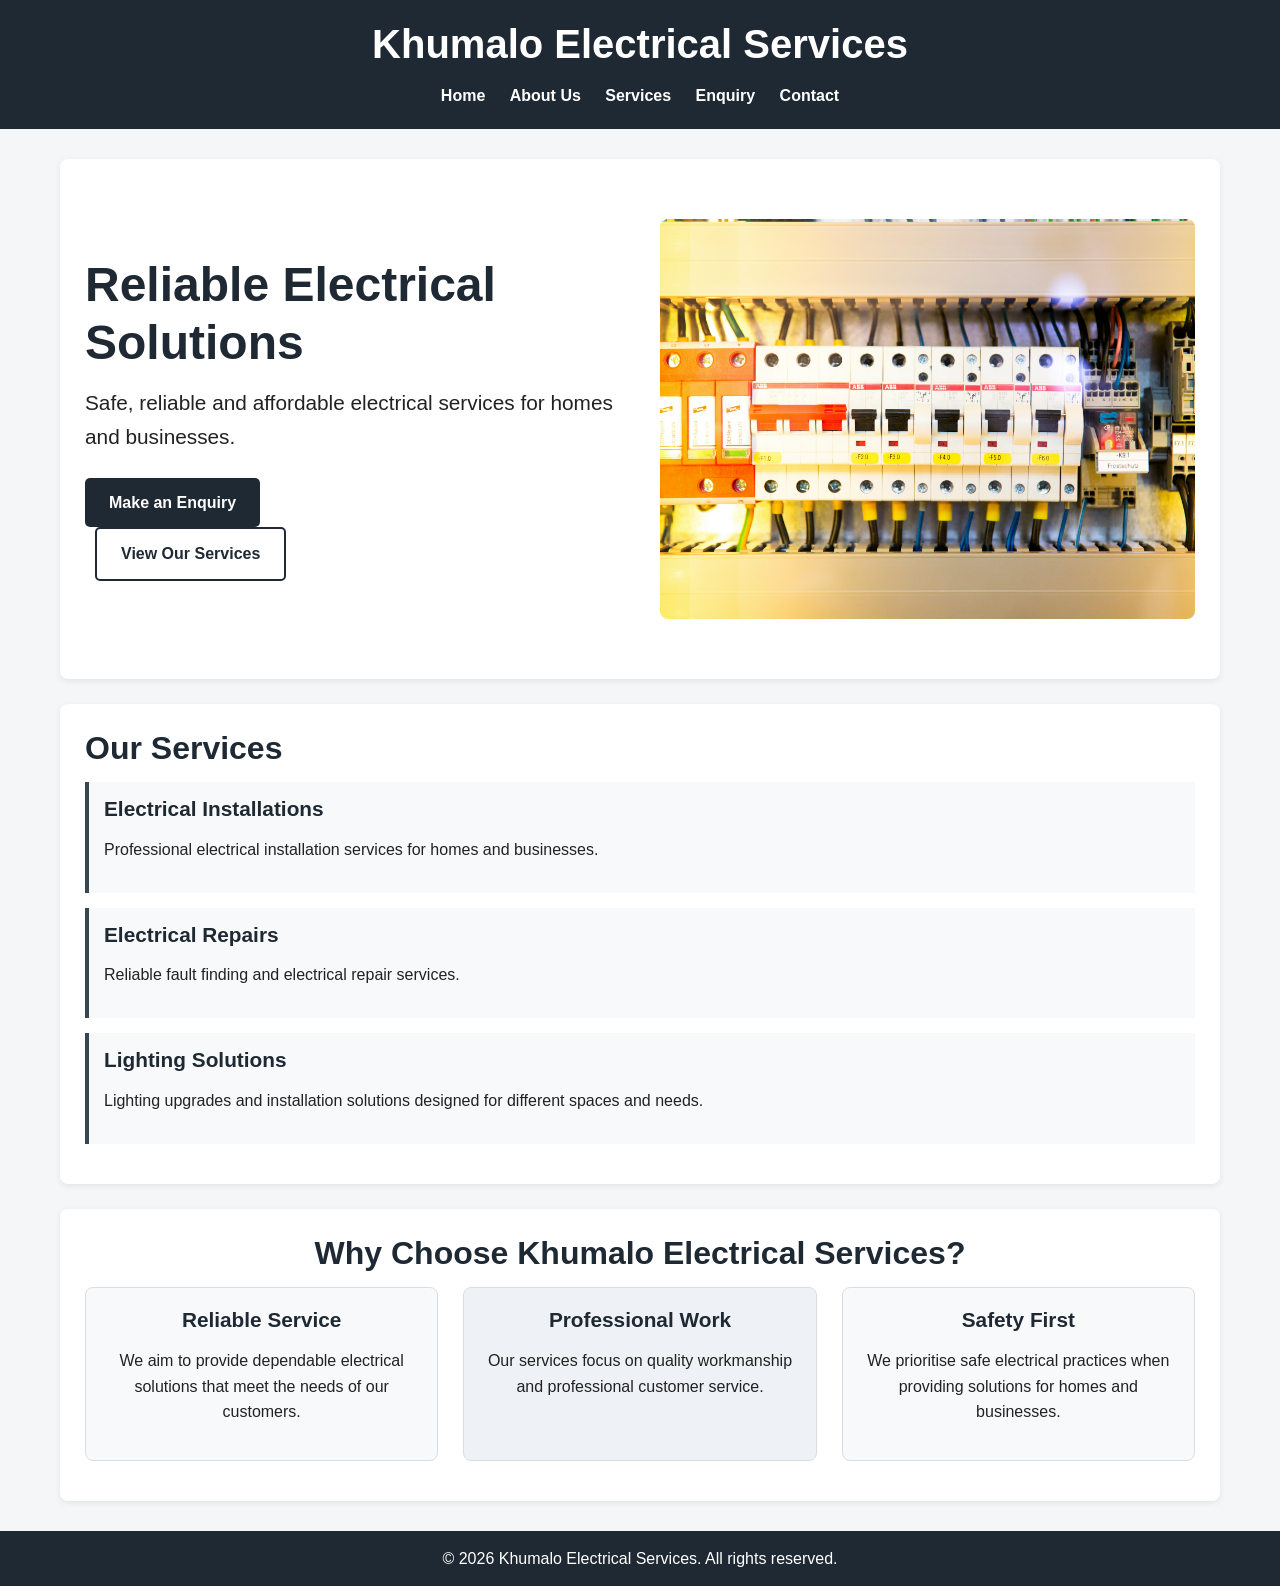
<file: index.html>
<!DOCTYPE html>
<html lang="en">
<head>
    <meta charset="UTF-8">
    <meta name="viewport" content="width=device-width, initial-scale=1.0">
    <title>Khumalo Electrical Services | Reliable Electrical Solutions in South Africa</title>
    <meta name="description" content="Khumalo Electrical Services provides professional electrical installations, repairs, maintenance, and emergency call-outs for homes and businesses in South Africa.">
    <meta name="keywords" content="electrical services, electrician South Africa, electrical installations, electrical repairs, electrical maintenance, lighting upgrades, emergency electrician">
    <meta name="author" content="Khumalo Electrical Services">
    <link rel="stylesheet" href="css/style.css">
</head>

<body>
<!-- Website header containing the business name and navigation -->
   <header>
    <div class="header-container">
        <h1>Khumalo Electrical Services</h1>
        
        <button class="hamburger" id="hamburger" aria-label="Toggle navigation">
            <span></span>
            <span></span>
            <span></span>
        </button>
        
        <nav id="main-nav">
            <a href="index.html">Home</a>
            <a href="about.html">About Us</a>
            <a href="services.html">Services</a>
            <a href="enquiry.html">Enquiry</a>
            <a href="contact.html">Contact</a>
        </nav>
    </div>
</header>
<!-- Main content of the homepage -->
    <main>
<!-- Hero section introducing Khumalo Electrical Services -->
        <section class="hero">
    <div class="hero-content">
        <h2>Reliable Electrical Solutions</h2>
        <p>Safe, reliable and affordable electrical services for homes and businesses.</p>
        <a href="enquiry.html" class="cta-button">Make an Enquiry</a>
        <a href="services.html" class="secondary-button">View Our Services</a>
    </div>
    <img src="images/electrician.jpg" alt="Electrician working on an electrical installation" class="hero-image">
</section>

        <section>
            <h2>Our Services</h2>

            <article>
                <h3>Electrical Installations</h3>
                <p>
                    Professional electrical installation services for
                    homes and businesses.
                </p>
            </article>

            <article>
                <h3>Electrical Repairs</h3>
                <p>
                    Reliable fault finding and electrical repair services.
                </p>
            </article>

            <article>
                <h3>Lighting Solutions</h3>
                <p>
                    Lighting upgrades and installation solutions designed
                    for different spaces and needs.
                </p>
            </article>
        </section>
        <!-- Section highlighting the main benefits of choosing the business -->
        <section class="why-us">
    <h2>Why Choose Khumalo Electrical Services?</h2>

    <div class="benefits">

        <article class="benefit-card">
            <h3>Reliable Service</h3>
            <p>
                We aim to provide dependable electrical solutions
                that meet the needs of our customers.
            </p>
        </article>

        <article class="benefit-card">
            <h3>Professional Work</h3>
            <p>
                Our services focus on quality workmanship and
                professional customer service.
            </p>
        </article>

        <article class="benefit-card">
            <h3>Safety First</h3>
            <p>
                We prioritise safe electrical practices when
                providing solutions for homes and businesses.
            </p>
        </article>

    </div>
</section>

    </main>
<!-- Website footer containing copyright information -->
    <footer>
        <p>&copy; 2026 Khumalo Electrical Services. All rights reserved.</p>
    </footer>
    <script src="js/script.js"></script>

</body>
</html>
</file>
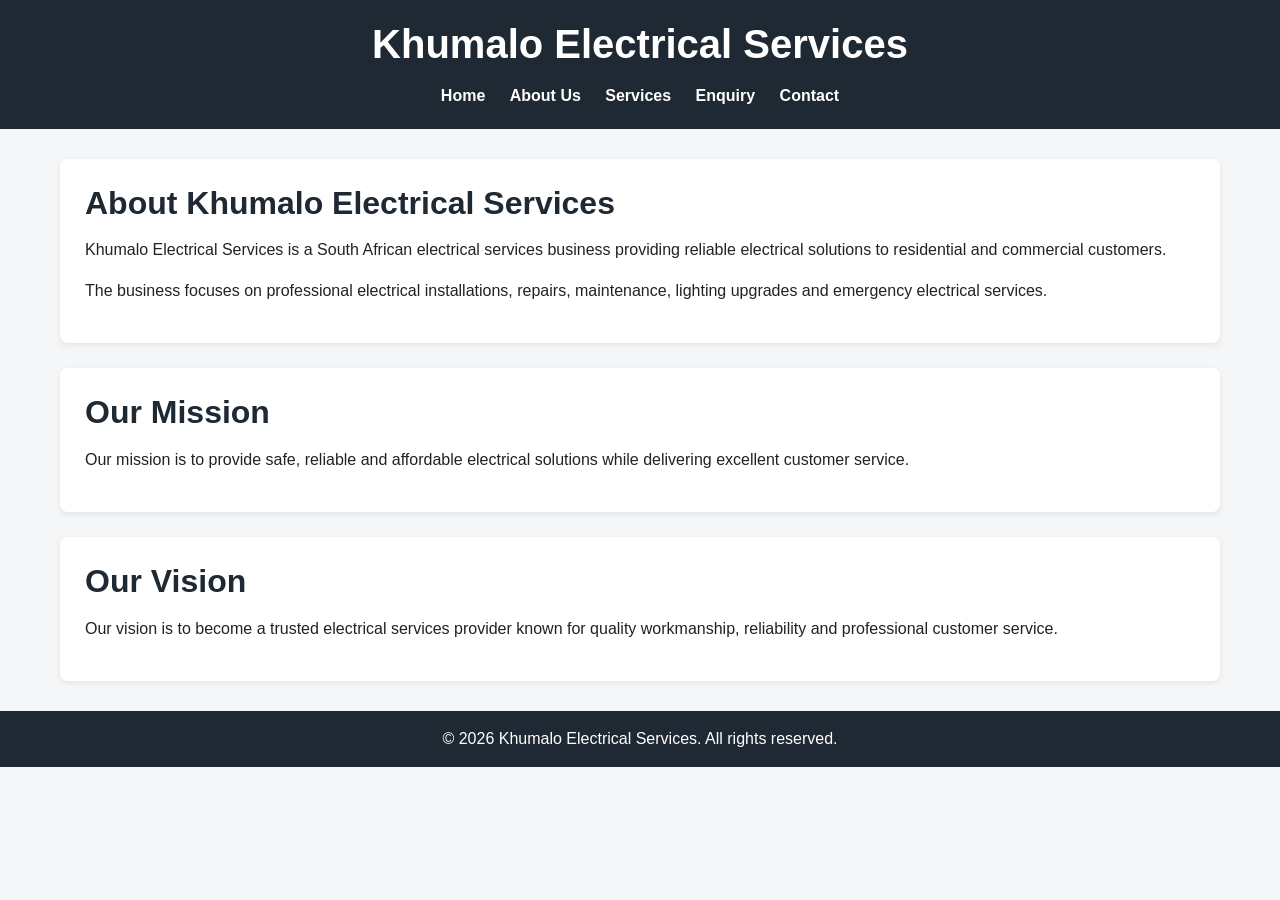
<file: about.html>
<!DOCTYPE html>
<html lang="en">
<head>
   <meta charset="UTF-8">
    <meta name="viewport" content="width=device-width, initial-scale=1.0">
    <title>About Us | Khumalo Electrical Services</title>
    <meta name="description" content="Learn about Khumalo Electrical Services, a trusted South African electrical company providing reliable residential and commercial electrical solutions.">
    <meta name="keywords" content="about Khumalo Electrical, electrical company South Africa, trusted electrician, professional electrical services">
    <meta name="author" content="Khumalo Electrical Services">
    <link rel="stylesheet" href="css/style.css">
</head>

<body>
<!-- Website header containing the business name and navigation -->
   <header>
    <div class="header-container">
        <h1>Khumalo Electrical Services</h1>
        
        <button class="hamburger" id="hamburger" aria-label="Toggle navigation">
            <span></span>
            <span></span>
            <span></span>
        </button>
        
        <nav id="main-nav">
            <a href="index.html">Home</a>
            <a href="about.html">About Us</a>
            <a href="services.html">Services</a>
            <a href="enquiry.html">Enquiry</a>
            <a href="contact.html">Contact</a>
        </nav>
    </div>
</header>
<!-- Main content of the About Us page -->
    <main>
<!-- Section providing information about Khumalo Electrical Services -->
        <section>
            <h2>About Khumalo Electrical Services</h2>

            <p>
                Khumalo Electrical Services is a South African electrical
                services business providing reliable electrical solutions
                to residential and commercial customers.
            </p>

            <p>
                The business focuses on professional electrical
                installations, repairs, maintenance, lighting upgrades
                and emergency electrical services.
            </p>
        </section>
<!-- Section describing the mission of the business -->
        <section class="info-card">
    <h2>Our Mission</h2>

            <p>
                Our mission is to provide safe, reliable and affordable
                electrical solutions while delivering excellent customer
                service.
            </p>
        </section>
<!-- Section describing the vision of the business -->
        <section class="info-card">
    <h2>Our Vision</h2>

            <p>
                Our vision is to become a trusted electrical services
                provider known for quality workmanship, reliability and
                professional customer service.
            </p>
        </section>

    </main>
<!-- Website footer containing copyright information -->
    <footer>
        <p>&copy; 2026 Khumalo Electrical Services. All rights reserved.</p>
    </footer>
    <script src="js/script.js"></script>

</body>
</html>
</file>
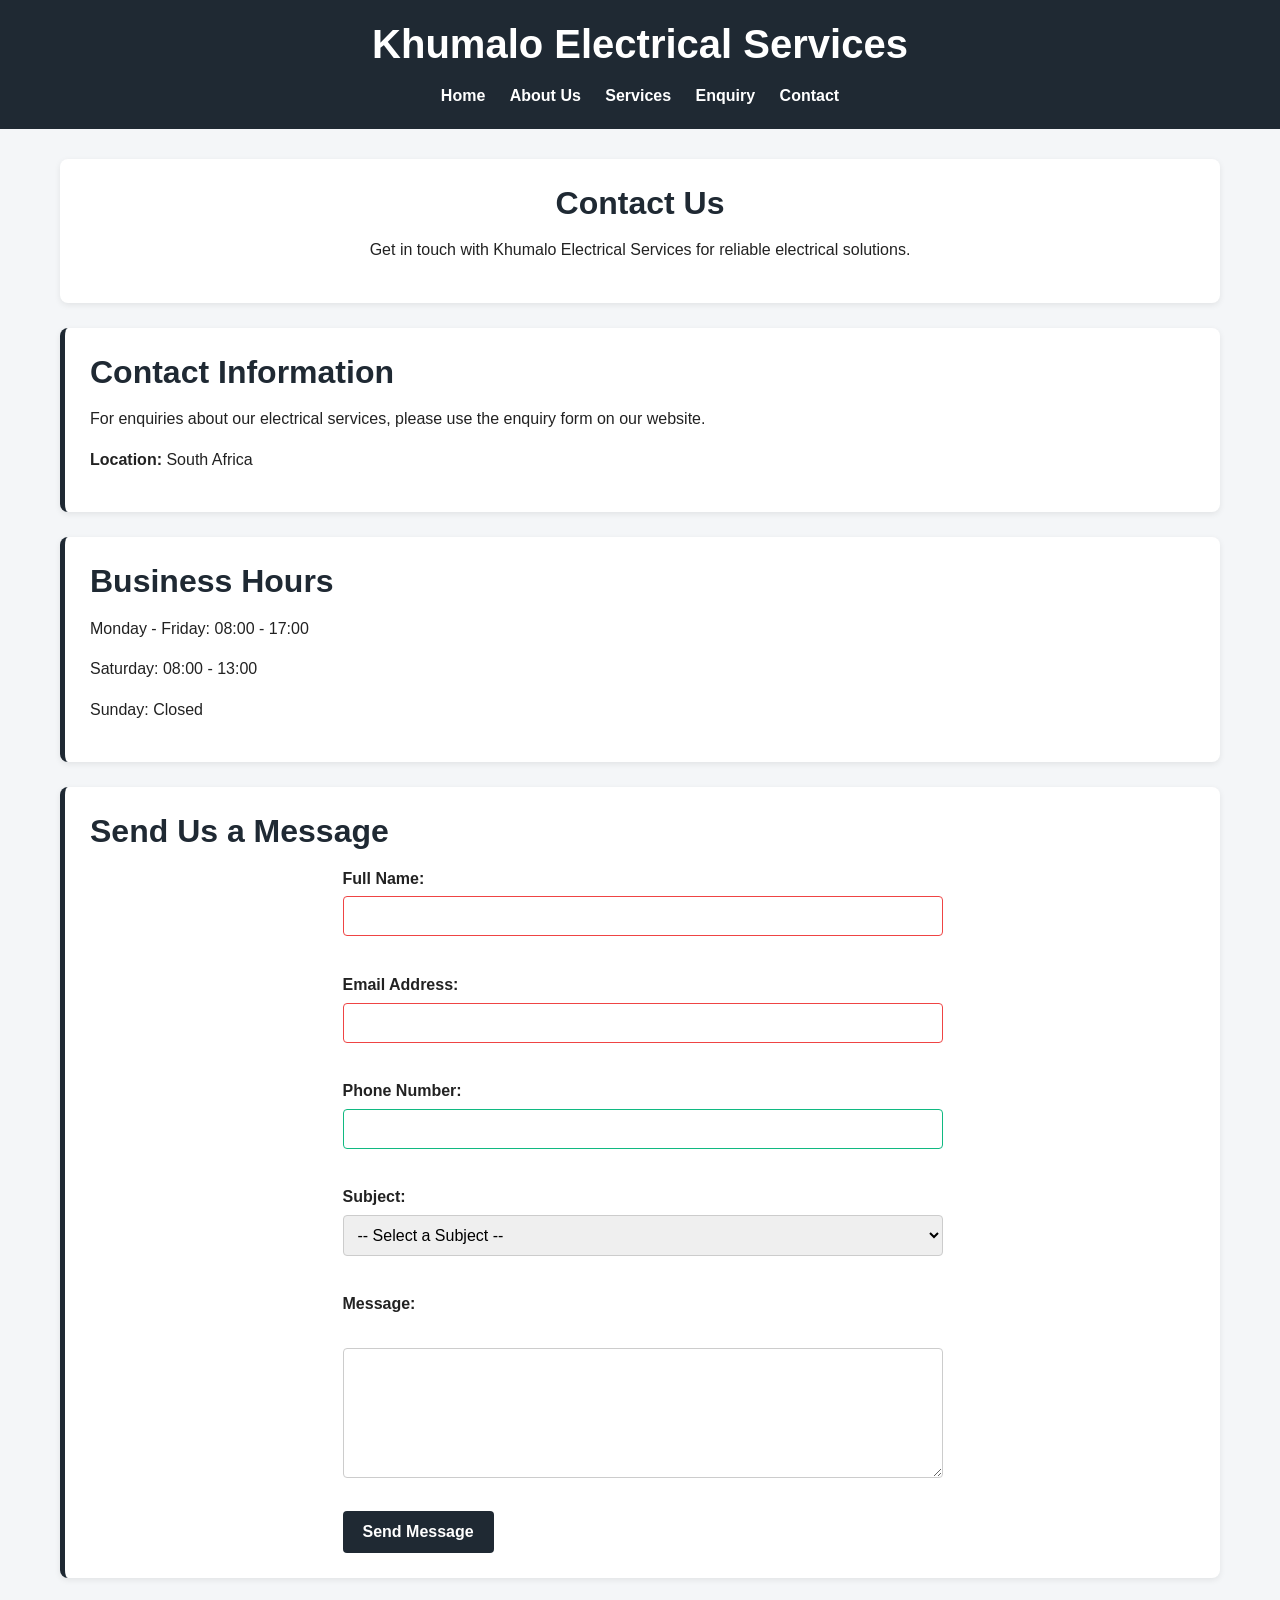
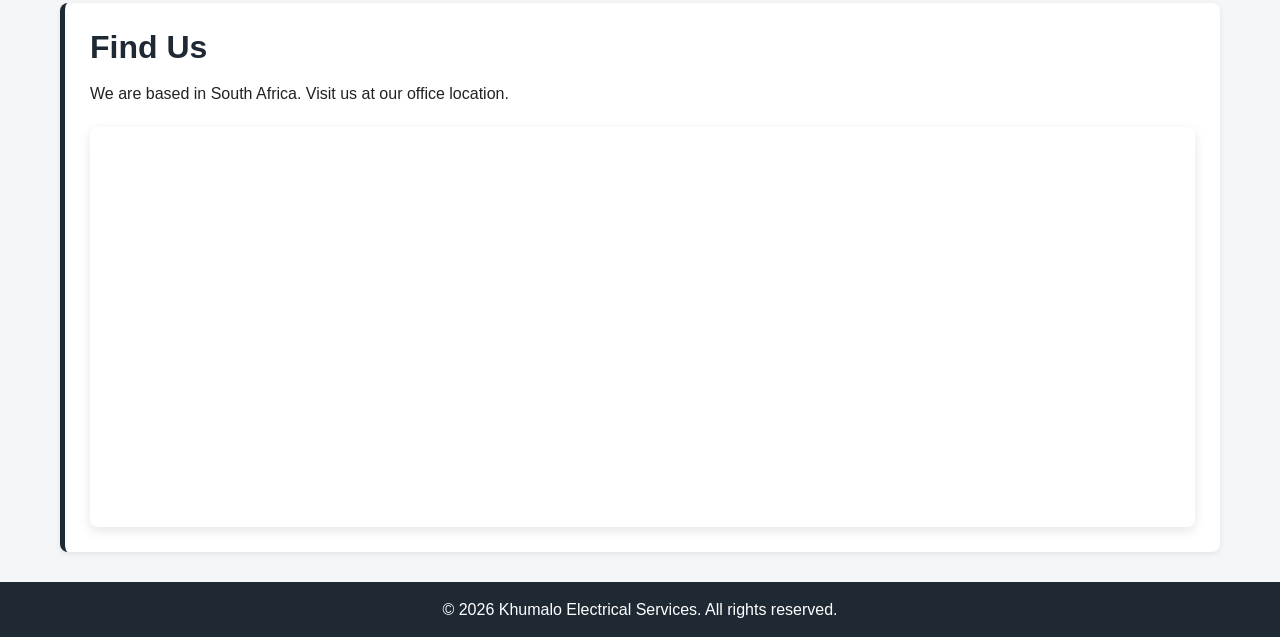
<file: contact.html>
<!DOCTYPE html>
<html lang="en">

<head>
    <meta charset="UTF-8">
    <meta name="viewport" content="width=device-width, initial-scale=1.0">
    <title>Contact Us | Khumalo Electrical Services</title>
    <meta name="description" content="Get in touch with Khumalo Electrical Services. Find our location in Johannesburg, business hours, and send us a message.">
    <meta name="keywords" content="contact electrician, Khumalo Electrical contact, Johannesburg electrician, electrical services contact">
    <meta name="author" content="Khumalo Electrical Services">
    <link rel="stylesheet" href="css/style.css">
</head>

<body>
<!-- Website header containing the business name and navigation -->
  <header>
    <div class="header-container">
        <h1>Khumalo Electrical Services</h1>
        
        <button class="hamburger" id="hamburger" aria-label="Toggle navigation">
            <span></span>
            <span></span>
            <span></span>
        </button>
        
        <nav id="main-nav">
            <a href="index.html">Home</a>
            <a href="about.html">About Us</a>
            <a href="services.html">Services</a>
            <a href="enquiry.html">Enquiry</a>
            <a href="contact.html">Contact</a>
        </nav>
    </div>
</header>
<!-- Main content of the Contact page -->
    <main>
<!-- Introduction section for contacting Khumalo Electrical Services -->
        <section class="contact-intro">
    <h2>Contact Us</h2>

            <p>
                Get in touch with Khumalo Electrical Services for
                reliable electrical solutions.
            </p>
        </section>
<!-- Section displaying the business contact information -->
       <section class="contact-card">
    <h2>Contact Information</h2>
            <p>
                For enquiries about our electrical services, please use
                the enquiry form on our website.
            </p>

            <p>
                <strong>Location:</strong> South Africa
            </p>
        </section>
<!-- Section displaying the business operating hours -->
 <section class="contact-card">
    <h2>Business Hours</h2>

            <p>Monday - Friday: 08:00 - 17:00</p>
            <p>Saturday: 08:00 - 13:00</p>
            <p>Sunday: Closed</p>
        </section>

        <!-- NEW SECTION: Contact form -->
        <section class="contact-card">
            <h2>Send Us a Message</h2>

            <form id="contactForm" class="contact-form">
                <label for="contactName">Full Name:</label>
                <input type="text" id="contactName" name="name" required>

                <br><br>

                <label for="contactEmail">Email Address:</label>
                <input type="email" id="contactEmail" name="email" required>

                <br><br>

                <label for="contactPhone">Phone Number:</label>
                <input type="tel" id="contactPhone" name="phone">

                <br><br>

                <label for="contactSubject">Subject:</label>
                <select id="contactSubject" name="subject" required>
                    <option value="">-- Select a Subject --</option>
                    <option value="general">General Enquiry</option>
                    <option value="quote">Request a Quote</option>
                    <option value="complaint">Complaint</option>
                    <option value="feedback">Feedback</option>
                </select>

                <br><br>

                <label for="contactMessage">Message:</label>
                <br>
                <textarea id="contactMessage" name="message" rows="6" cols="40" required></textarea>

                <br><br>

                <button type="submit">Send Message</button>
               <p id="contactFormMessage" class="form-status"></p>
            </form>
        </section>

        <!-- NEW SECTION: Embedded map -->
        <section class="contact-card">
            <h2>Find Us</h2>
            <p>We are based in South Africa. Visit us at our office location.</p>

            <div class="map-container">
                <iframe 
                    src="https://www.google.com/maps/embed?pb=!1m18!1m12!1m3!1d14376.294667713002!2d28.0473!3d-26.2041!2m3!1f0!2f0!3f0!3m2!1i1024!2i768!4f13.1!3m3!1m2!1s0x1e950c1d2b5b0001%3A0x1c8e0f1b1d5d5e0!2sJohannesburg%2C%20South%20Africa!5e0!3m2!1sen!2sza!4v1695000000000"
                    width="100%" 
                    height="400" 
                    style="border:0; border-radius: 8px;" 
                    allowfullscreen="" 
                    loading="lazy" 
                    referrerpolicy="no-referrer-when-downgrade"
                    title="Khumalo Electrical Services Location">
                </iframe>
            </div>
        </section>

    </main>
<!-- Website footer containing copyright information -->
    <footer>
        <p>&copy; 2026 Khumalo Electrical Services. All rights reserved.</p>
    </footer>

    <script src="js/script.js"></script>
</body>
</html>
</file>
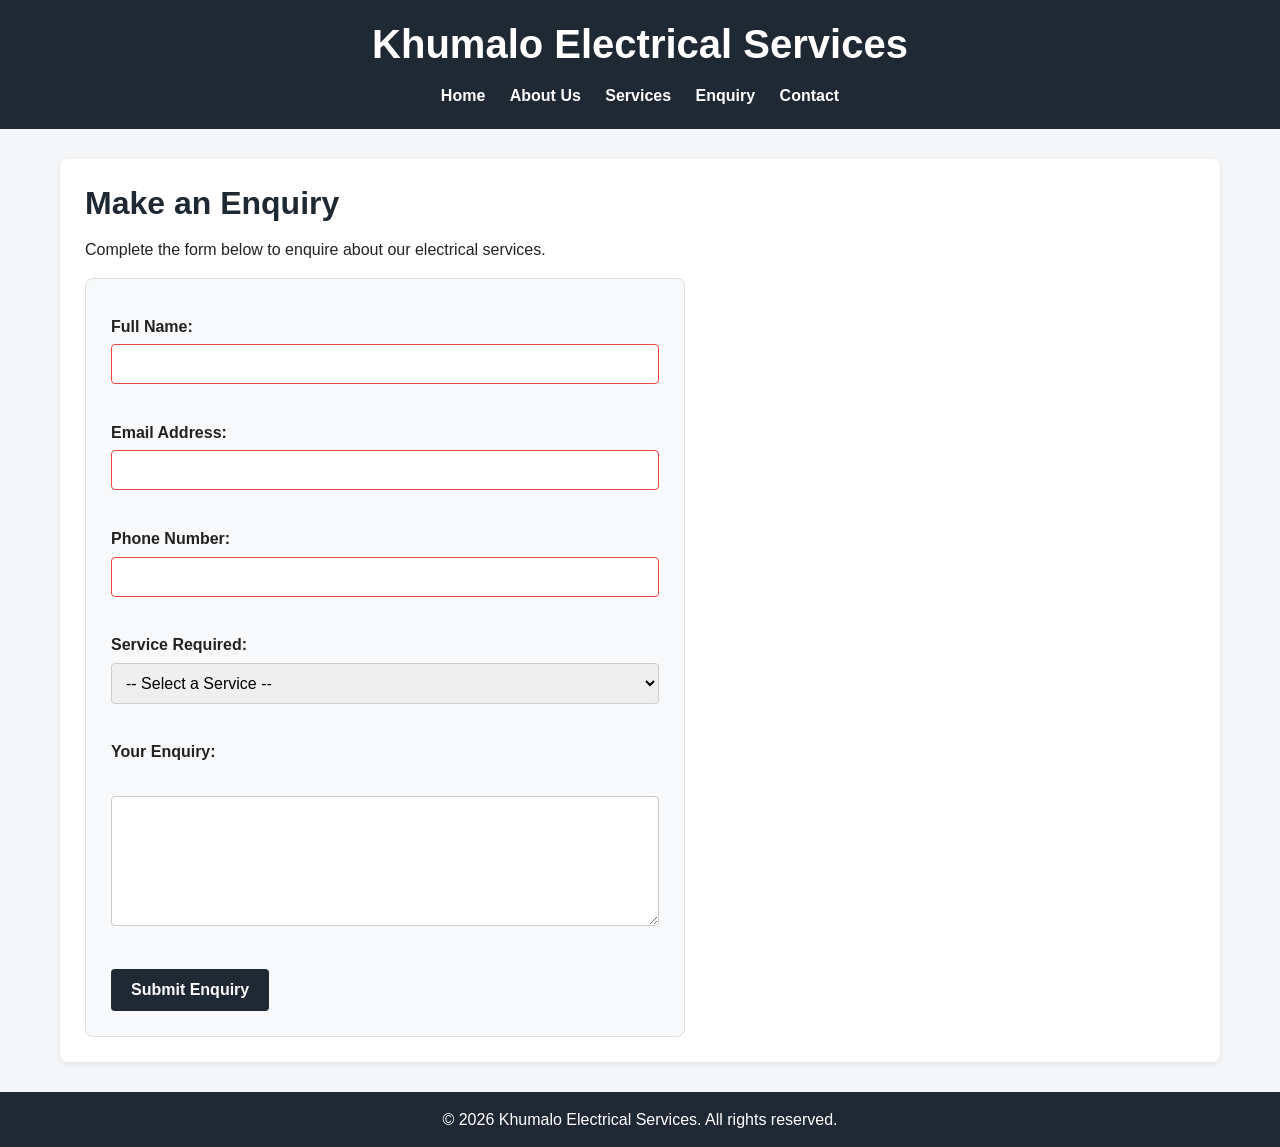
<file: enquiry.html>
<!DOCTYPE html>
<html lang="en">
<head>
     <meta charset="UTF-8">
    <meta name="viewport" content="width=device-width, initial-scale=1.0">
    <title>Make an Enquiry | Khumalo Electrical Services</title>
    <meta name="description" content="Enquire about our electrical services. Submit your details and we will get back to you with a quote or more information.">
    <meta name="keywords" content="electrical enquiry, request a quote, electrician quote South Africa, contact electrician">
    <meta name="author" content="Khumalo Electrical Services">
    <link rel="stylesheet" href="css/style.css">
</head>

<body>
<!-- Website header containing the business name and navigation -->
   <header>
    <div class="header-container">
        <h1>Khumalo Electrical Services</h1>
        
        <button class="hamburger" id="hamburger" aria-label="Toggle navigation">
            <span></span>
            <span></span>
            <span></span>
        </button>
        
        <nav id="main-nav">
            <a href="index.html">Home</a>
            <a href="about.html">About Us</a>
            <a href="services.html">Services</a>
            <a href="enquiry.html">Enquiry</a>
            <a href="contact.html">Contact</a>
        </nav>
    </div>
</header>
<!-- Main content of the Enquiry page -->
    <main>
<!-- Enquiry form allowing users to submit details and service requests -->
        <section>
            <h2>Make an Enquiry</h2>

            <p>
                Complete the form below to enquire about our electrical
                services.
            </p>

            <form id="enquiryForm" class="enquiry-form">

                <label for="name">Full Name:</label>
                <input type="text" id="name" name="name" required>

                <br><br>

                <label for="email">Email Address:</label>
                <input type="email" id="email" name="email" required>

                <br><br>

                <label for="phone">Phone Number:</label>
                <input type="tel" id="phone" name="phone" required>

                <br><br>

                <label for="service">Service Required:</label>

                <select id="service" name="service" required>
                    <option value="">-- Select a Service --</option>
                    <option value="installation">Electrical Installation</option>
                    <option value="repair">Electrical Repair</option>
                    <option value="maintenance">Electrical Maintenance</option>
                    <option value="lighting">Lighting Upgrade</option>
                    <option value="emergency">Emergency Call-Out</option>
                </select>

                <br><br>

                <label for="message">Your Enquiry:</label>
                <br>
                <textarea id="message" name="message" rows="6" cols="40" required></textarea>

                <br><br>
<!-- Submit button and confirmation message for the enquiry form -->
                <button type="submit">Submit Enquiry</button>
               <p id="formMessage" class="form-status"></p>
            </form>
        </section>

    </main>
<!-- Website footer containing copyright information -->
    <footer>
        <p>&copy; 2026 Khumalo Electrical Services. All rights reserved.</p>
    </footer>
    <script src="js/script.js"></script>

</body>
</html>
</file>
<file: css/style.css>
/* =========================================
   KHUMALO ELECTRICAL SERVICES - STYLE.CSS
   Part 2: CSS Styling and Responsive Design
   ========================================= */

/* =========================================
   1. CSS RESET
   ========================================= */

* {
    box-sizing: border-box;
    margin: 0;
    padding: 0;
}

html {
    scroll-behavior: smooth;
}

body {
    font-family: Arial, sans-serif;
    font-size: 16px;
    line-height: 1.6;
    background-color: #f4f6f8;
    color: #222;
}

img {
    max-width: 100%;
    height: auto;
    display: block;
}

a {
    text-decoration: none;
    color: inherit;
}

ul {
    list-style: none;
}


/* =========================================
   2. COLOUR VARIABLES
   ========================================= */

:root {
    --primary: #1f2933;
    --primary-light: #37474f;
    --secondary: #e8a317;
    --secondary-dark: #c88914;
    --white: #ffffff;
    --light-grey: #f8f9fa;
    --medium-grey: #cccccc;
    --dark-grey: #6b7280;
    --black: #222222;
    --success: #10b981;
    --error: #ef4444;
    
    --radius-sm: 4px;
    --radius-md: 8px;
    --radius-lg: 12px;
    
    --shadow-sm: 0 2px 6px rgba(0, 0, 0, 0.08);
    --shadow-md: 0 4px 12px rgba(0, 0, 0, 0.12);
    --shadow-lg: 0 10px 25px rgba(0, 0, 0, 0.15);
    
    --transition-fast: 0.2s ease;
    --transition-normal: 0.3s ease;
}


/* =========================================
   3. TYPOGRAPHY
   ========================================= */

h1, h2, h3, h4, h5, h6 {
    font-weight: 700;
    line-height: 1.2;
    color: var(--primary);
    margin-bottom: 15px;
}

h1 { font-size: 2.5rem; }
h2 { font-size: 2rem; }
h3 { font-size: 1.3rem; }

p {
    margin-bottom: 15px;
    color: var(--black);
}


/* =========================================
   4. HEADER & NAVIGATION
   ========================================= */

header {
    background-color: var(--primary);
    color: white;
    padding: 20px;
    text-align: center;
}

header h1 {
    color: white;
    margin: 0 0 15px;
}

.header-container {
    position: relative;
}

nav a {
    color: white;
    text-decoration: none;
    margin: 0 10px;
    font-weight: bold;
    padding: 5px 0;
    transition: color var(--transition-fast);
}

nav a:hover {
    color: var(--secondary);
    text-decoration: underline;
}

nav a:visited {
    color: white;
}

nav a:active {
    color: var(--secondary);
}

nav a:focus {
    outline: 2px solid var(--secondary);
    outline-offset: 3px;
}


/* =========================================
   5. HAMBURGER MENU
   ========================================= */

.hamburger {
    display: none;
    flex-direction: column;
    gap: 5px;
    background: none;
    border: none;
    cursor: pointer;
    padding: 10px;
    margin: 0 auto;
}

.hamburger span {
    display: block;
    width: 28px;
    height: 3px;
    background-color: white;
    border-radius: 2px;
    transition: all var(--transition-normal);
}

.hamburger.active span:nth-child(1) {
    transform: rotate(45deg) translate(6px, 6px);
}

.hamburger.active span:nth-child(2) {
    opacity: 0;
}

.hamburger.active span:nth-child(3) {
    transform: rotate(-45deg) translate(6px, -6px);
}


/* =========================================
   6. MAIN CONTENT
   ========================================= */

main {
    max-width: 1000px;
    margin: 30px auto;
    padding: 0 20px;
}

section {
    background-color: white;
    padding: 25px;
    margin-bottom: 25px;
    border-radius: var(--radius-md);
    box-shadow: var(--shadow-sm);
}

article {
    padding: 15px;
    margin-bottom: 15px;
    border-left: 4px solid var(--primary-light);
    background-color: var(--light-grey);
}


/* =========================================
   7. HERO SECTION
   ========================================= */

.hero {
    text-align: center;
    padding: 60px 25px;
}

.hero h2 {
    font-size: 2.5rem;
    margin-bottom: 15px;
}

.hero p {
    font-size: 1.2rem;
    margin-bottom: 25px;
}

.hero-image {
    display: block;
    width: 100%;
    max-width: 700px;
    height: 350px;
    object-fit: cover;
    margin: 25px auto;
    border-radius: var(--radius-md);
}


/* =========================================
   8. BUTTONS
   ========================================= */

.cta-button {
    display: inline-block;
    padding: 12px 24px;
    background-color: var(--primary);
    color: white;
    text-decoration: none;
    border-radius: 5px;
    font-weight: bold;
    transition: all var(--transition-normal);
}

.cta-button:hover {
    background-color: var(--primary-light);
    transform: translateY(-2px);
    box-shadow: var(--shadow-md);
}

.cta-button:focus {
    outline: 3px solid var(--secondary);
    outline-offset: 3px;
}

.cta-button:active {
    transform: translateY(1px);
}

.secondary-button {
    display: inline-block;
    padding: 12px 24px;
    margin-left: 10px;
    border: 2px solid var(--primary);
    color: var(--primary);
    text-decoration: none;
    border-radius: 5px;
    font-weight: bold;
    transition: all var(--transition-normal);
}

.secondary-button:hover {
    background-color: var(--primary);
    color: white;
    transform: translateY(-2px);
    box-shadow: var(--shadow-md);
}

.secondary-button:focus {
    outline: 3px solid var(--secondary);
    outline-offset: 3px;
}


/* =========================================
   9. SERVICE CARDS
   ========================================= */

.service-card {
    background-color: #ffffff;
    border: 1px solid #ddd;
    border-radius: var(--radius-md);
    padding: 20px;
    margin-bottom: 20px;
    box-shadow: var(--shadow-sm);
    transition: transform var(--transition-normal), box-shadow var(--transition-normal);
}

.service-card:hover {
    transform: translateY(-5px);
    box-shadow: var(--shadow-lg);
}

.service-card h3 {
    margin-top: 0;
    color: var(--primary);
}

.service-card:first-child {
    border-top: 4px solid var(--primary);
}

.service-card:nth-child(odd) {
    background-color: #fafbfc;
}

.service-image {
    display: block;
    width: 100%;
    max-width: 500px;
    height: 250px;
    object-fit: cover;
    margin: 15px auto;
    border-radius: var(--radius-md);
}


/* =========================================
   10. WHY CHOOSE US SECTION
   ========================================= */

.why-us {
    text-align: center;
}

.benefits {
    display: flex;
    gap: 20px;
    justify-content: center;
    flex-wrap: wrap;
}

.benefit-card {
    flex: 1;
    min-width: 200px;
    background-color: var(--light-grey);
    padding: 20px;
    border-radius: var(--radius-md);
    border: 1px solid #ddd;
    transition: transform var(--transition-normal);
}

.benefit-card:hover {
    transform: translateY(-3px);
    box-shadow: var(--shadow-md);
}

.benefit-card h3 {
    margin-top: 0;
}

.benefit-card:nth-child(2) {
    background-color: #eef2f6;
}


/* =========================================
   11. FORMS
   ========================================= */

form {
    max-width: 600px;
}

label {
    font-weight: bold;
    display: block;
    margin-top: 10px;
}

input,
select,
textarea {
    width: 100%;
    padding: 10px;
    margin-top: 5px;
    border: 1px solid var(--medium-grey);
    border-radius: var(--radius-sm);
    font-family: Arial, sans-serif;
    font-size: 1rem;
    transition: border-color var(--transition-fast), box-shadow var(--transition-fast);
}

input:focus,
select:focus,
textarea:focus {
    outline: none;
    border: 2px solid var(--primary);
    box-shadow: 0 0 0 3px rgba(31, 41, 51, 0.15);
}

input:valid:not(:placeholder-shown) {
    border-color: var(--success);
}

input:invalid:not(:placeholder-shown) {
    border-color: var(--error);
}

button {
    padding: 12px 20px;
    border: none;
    border-radius: var(--radius-sm);
    background-color: var(--primary);
    color: white;
    cursor: pointer;
    font-weight: bold;
    font-size: 1rem;
    transition: all var(--transition-normal);
}

button:hover {
    background-color: var(--primary-light);
    transform: translateY(-2px);
    box-shadow: var(--shadow-md);
}

button:focus {
    outline: 3px solid var(--secondary);
    outline-offset: 3px;
}

button:active {
    transform: translateY(1px);
}

.enquiry-form {
    background-color: var(--light-grey);
    padding: 25px;
    border-radius: var(--radius-md);
    border: 1px solid #ddd;
}

.enquiry-form button {
    margin-top: 10px;
}


/* =========================================
   12. CONTACT PAGE
   ========================================= */

.contact-intro {
    text-align: center;
}

.contact-card {
    border-left: 5px solid var(--primary);
}

.contact-card h2 {
    margin-top: 0;
}


/* =========================================
   13. FOOTER
   ========================================= */

footer {
    background-color: var(--primary);
    color: white;
    text-align: center;
    padding: 15px;
    margin-top: 30px;
}

footer p {
    color: white;
    margin: 0;
}


/* =========================================
   14. PSEUDO-ELEMENTS
   ========================================= */

::selection {
    background-color: var(--primary);
    color: white;
}

::-webkit-scrollbar {
    width: 10px;
}

::-webkit-scrollbar-track {
    background: var(--light-grey);
}

::-webkit-scrollbar-thumb {
    background: var(--primary);
    border-radius: 5px;
}

::-webkit-scrollbar-thumb:hover {
    background: var(--primary-light);
}


/* =========================================
   15. RESPONSIVE - TABLET (768px and up)
   ========================================= */

@media screen and (min-width: 768px) {
    
    .services-grid {
        display: grid;
        grid-template-columns: repeat(2, 1fr);
        gap: 20px;
    }
    
    .hero {
        display: grid;
        grid-template-columns: 1fr 1fr;
        gap: 40px;
        text-align: left;
        align-items: center;
    }
    
    .hero-content {
        display: flex;
        flex-direction: column;
        align-items: flex-start;
    }
    
    .hero-image {
        margin: 0;
        height: 400px;
    }
    
    .benefits {
        display: grid;
        grid-template-columns: repeat(3, 1fr);
        gap: 25px;
    }
}


/* =========================================
   16. RESPONSIVE - DESKTOP (992px and up)
   ========================================= */

@media screen and (min-width: 992px) {
    
    .services-grid {
        grid-template-columns: repeat(3, 1fr);
    }
    
    .hero h2 {
        font-size: 3rem;
    }
    
    .hero p {
        font-size: 1.3rem;
    }
    
    main {
        max-width: 1200px;
    }
}


/* =========================================
   17. RESPONSIVE - MOBILE (below 768px)
   ========================================= */

@media screen and (max-width: 767px) {
    
    .hamburger {
        display: flex;
    }
    
    nav {
        display: none;
        width: 100%;
        margin-top: 15px;
        padding-top: 15px;
        border-top: 1px solid rgba(255, 255, 255, 0.2);
    }
    
    nav.active {
        display: block;
        animation: slideDown 0.3s ease;
    }
    
    nav a {
        display: block;
        padding: 10px 0;
        margin: 5px 0;
        border-bottom: 1px solid rgba(255, 255, 255, 0.1);
    }
    
    .hero {
        padding: 35px 15px;
    }
    
    .hero h2 {
        font-size: 1.8rem;
    }
    
    .hero-image {
        height: 220px;
    }
    
    .secondary-button {
        margin-left: 0;
        margin-top: 10px;
    }
    
    .service-image {
        height: 200px;
    }
    
    main {
        width: 100%;
        padding: 0 10px;
    }
    
    section {
        padding: 20px;
    }
    
    .benefits {
        flex-direction: column;
    }
    
    header h1 {
        font-size: 1.5rem;
    }
}

@keyframes slideDown {
    from {
        opacity: 0;
        transform: translateY(-10px);
    }
    to {
        opacity: 1;
        transform: translateY(0);
    }
}
/* =========================================
   CONTACT FORM & MAP
   ========================================= */

.contact-form {
    max-width: 600px;
    margin: 0 auto;
}

.map-container {
    width: 100%;
    max-width: 100%;
    margin-top: 20px;
}

.map-container iframe {
    width: 100%;
    display: block;
    border-radius: 8px;
    box-shadow: 0 4px 12px rgba(0, 0, 0, 0.1);
}

#contactFormMessage {
    margin-top: 15px;
    font-weight: bold;
    padding: 10px;
    border-radius: 4px;
}

/* Mobile responsive map */
@media (max-width: 767px) {
    .map-container iframe {
        height: 300px;
    }
}
/* =========================================
   ACCORDION STYLES
   ========================================= */

.accordion-section {
    padding: 25px;
}

.accordion {
    display: flex;
    flex-direction: column;
    gap: 10px;
}

.accordion-item {
    border: 1px solid #ddd;
    border-radius: var(--radius-md);
    background: white;
    overflow: hidden;
    transition: box-shadow var(--transition-normal);
}

.accordion-item:hover {
    box-shadow: var(--shadow-md);
}

.accordion-header {
    width: 100%;
    display: flex;
    justify-content: space-between;
    align-items: center;
    padding: 18px 20px;
    background: var(--light-grey);
    border: none;
    border-radius: 0;
    cursor: pointer;
    font-size: 1.1rem;
    font-weight: 600;
    color: var(--primary);
    text-align: left;
    transition: background var(--transition-fast);
}

.accordion-header:hover {
    background: #e9ecef;
}

.accordion-header:focus {
    outline: 2px solid var(--secondary);
    outline-offset: -2px;
}

.accordion-icon {
    font-size: 1.5rem;
    font-weight: bold;
    color: var(--secondary);
    transition: transform var(--transition-normal);
    min-width: 30px;
    text-align: center;
}

.accordion-item.active .accordion-icon {
    transform: rotate(45deg);
}

.accordion-content {
    max-height: 0;
    overflow: hidden;
    transition: max-height 0.4s ease, padding 0.4s ease;
    padding: 0 20px;
}

.accordion-item.active .accordion-content {
    max-height: 500px;
    padding: 20px;
}

.accordion-content p {
    margin: 0;
    color: var(--black);
}

.accordion-content .service-image {
    margin-bottom: 15px;
    max-width: 100%;
    height: auto;
}
/* =========================================
   GALLERY & LIGHTBOX
   ========================================= */

.gallery-section {
    padding: 25px;
}

.gallery-grid {
    display: grid;
    grid-template-columns: repeat(2, 1fr);
    gap: 20px;
    margin-top: 20px;
}

.gallery-item {
    overflow: hidden;
    border-radius: var(--radius-md);
    box-shadow: var(--shadow-sm);
    cursor: pointer;
    transition: transform var(--transition-normal), box-shadow var(--transition-normal);
}

.gallery-item:hover {
    transform: translateY(-5px);
    box-shadow: var(--shadow-lg);
}

.gallery-image {
    width: 100%;
    height: 250px;
    object-fit: cover;
    display: block;
    transition: transform var(--transition-normal);
}

.gallery-item:hover .gallery-image {
    transform: scale(1.05);
}

/* Lightbox Modal */
.lightbox {
    display: none;
    position: fixed;
    top: 0;
    left: 0;
    width: 100%;
    height: 100%;
    background: rgba(0, 0, 0, 0.9);
    z-index: 9999;
    justify-content: center;
    align-items: center;
    flex-direction: column;
    padding: 20px;
}

.lightbox.active {
    display: flex;
    animation: fadeIn 0.3s ease;
}

.lightbox-image {
    max-width: 90%;
    max-height: 80vh;
    border-radius: var(--radius-md);
    box-shadow: 0 10px 40px rgba(0, 0, 0, 0.5);
}

.lightbox-caption {
    color: white;
    margin-top: 20px;
    font-size: 1.1rem;
    text-align: center;
    max-width: 80%;
}

.lightbox-close {
    position: absolute;
    top: 20px;
    right: 30px;
    font-size: 3rem;
    color: white;
    background: none;
    border: none;
    cursor: pointer;
    font-weight: bold;
    transition: color var(--transition-fast);
    padding: 0;
    line-height: 1;
}

.lightbox-close:hover {
    color: var(--secondary);
}

@keyframes fadeIn {
    from { opacity: 0; }
    to { opacity: 1; }
}

/* Mobile gallery responsive */
@media (max-width: 767px) {
    .gallery-grid {
        grid-template-columns: 1fr;
    }
    
    .gallery-image {
        height: 200px;
    }
    
    .lightbox-close {
        font-size: 2rem;
        top: 15px;
        right: 20px;
    }
}
/* =========================================
   SEARCH FUNCTIONALITY
   ========================================= */

.search-container {
    margin: 20px 0 25px;
}

.search-input {
    width: 100%;
    padding: 15px 20px;
    font-size: 1rem;
    border: 2px solid var(--medium-grey);
    border-radius: var(--radius-md);
    transition: border-color var(--transition-fast), box-shadow var(--transition-fast);
}

.search-input:focus {
    outline: none;
    border-color: var(--secondary);
    box-shadow: 0 0 0 4px rgba(232, 163, 23, 0.15);
}

.search-input::placeholder {
    color: var(--dark-grey);
    font-style: italic;
}

.search-results {
    margin: 10px 0 0;
    font-size: 0.9rem;
    color: var(--dark-grey);
    min-height: 20px;
}

.search-results.no-results {
    color: var(--error);
    font-weight: 600;
}

/* Hidden class for filtering */
.accordion-item.hidden {
    display: none;
}

/* Highlight matching text */
.highlight {
    background-color: var(--secondary);
    color: var(--primary);
    padding: 0 3px;
    border-radius: 3px;
    font-weight: 600;
}/* =========================================
   AJAX FORM SUBMISSION - Enhanced UX
   ========================================= */

.form-status {
    padding: 15px 20px;
    border-radius: var(--radius-md);
    margin-top: 15px;
    font-weight: 600;
    opacity: 0;
    transform: translateY(-10px);
    transition: opacity 0.4s ease, transform 0.4s ease;
    display: none;
}

.form-status.show {
    display: block;
    opacity: 1;
    transform: translateY(0);
}

.form-status.success {
    background-color: #d4edda;
    color: #155724;
    border-left: 4px solid var(--success);
}

.form-status.error {
    background-color: #f8d7da;
    color: #721c24;
    border-left: 4px solid var(--error);
}

.form-status.loading {
    background-color: #fff3cd;
    color: #856404;
    border-left: 4px solid var(--secondary);
}

/* Loading spinner */
.spinner {
    display: inline-block;
    width: 14px;
    height: 14px;
    border: 2px solid var(--secondary);
    border-top-color: transparent;
    border-radius: 50%;
    animation: spin 0.8s linear infinite;
    margin-right: 8px;
    vertical-align: middle;
}

@keyframes spin {
    to { transform: rotate(360deg); }
}

/* Form button disabled state */
button:disabled {
    opacity: 0.6;
    cursor: not-allowed;
    transform: none !important;
}
</file>
